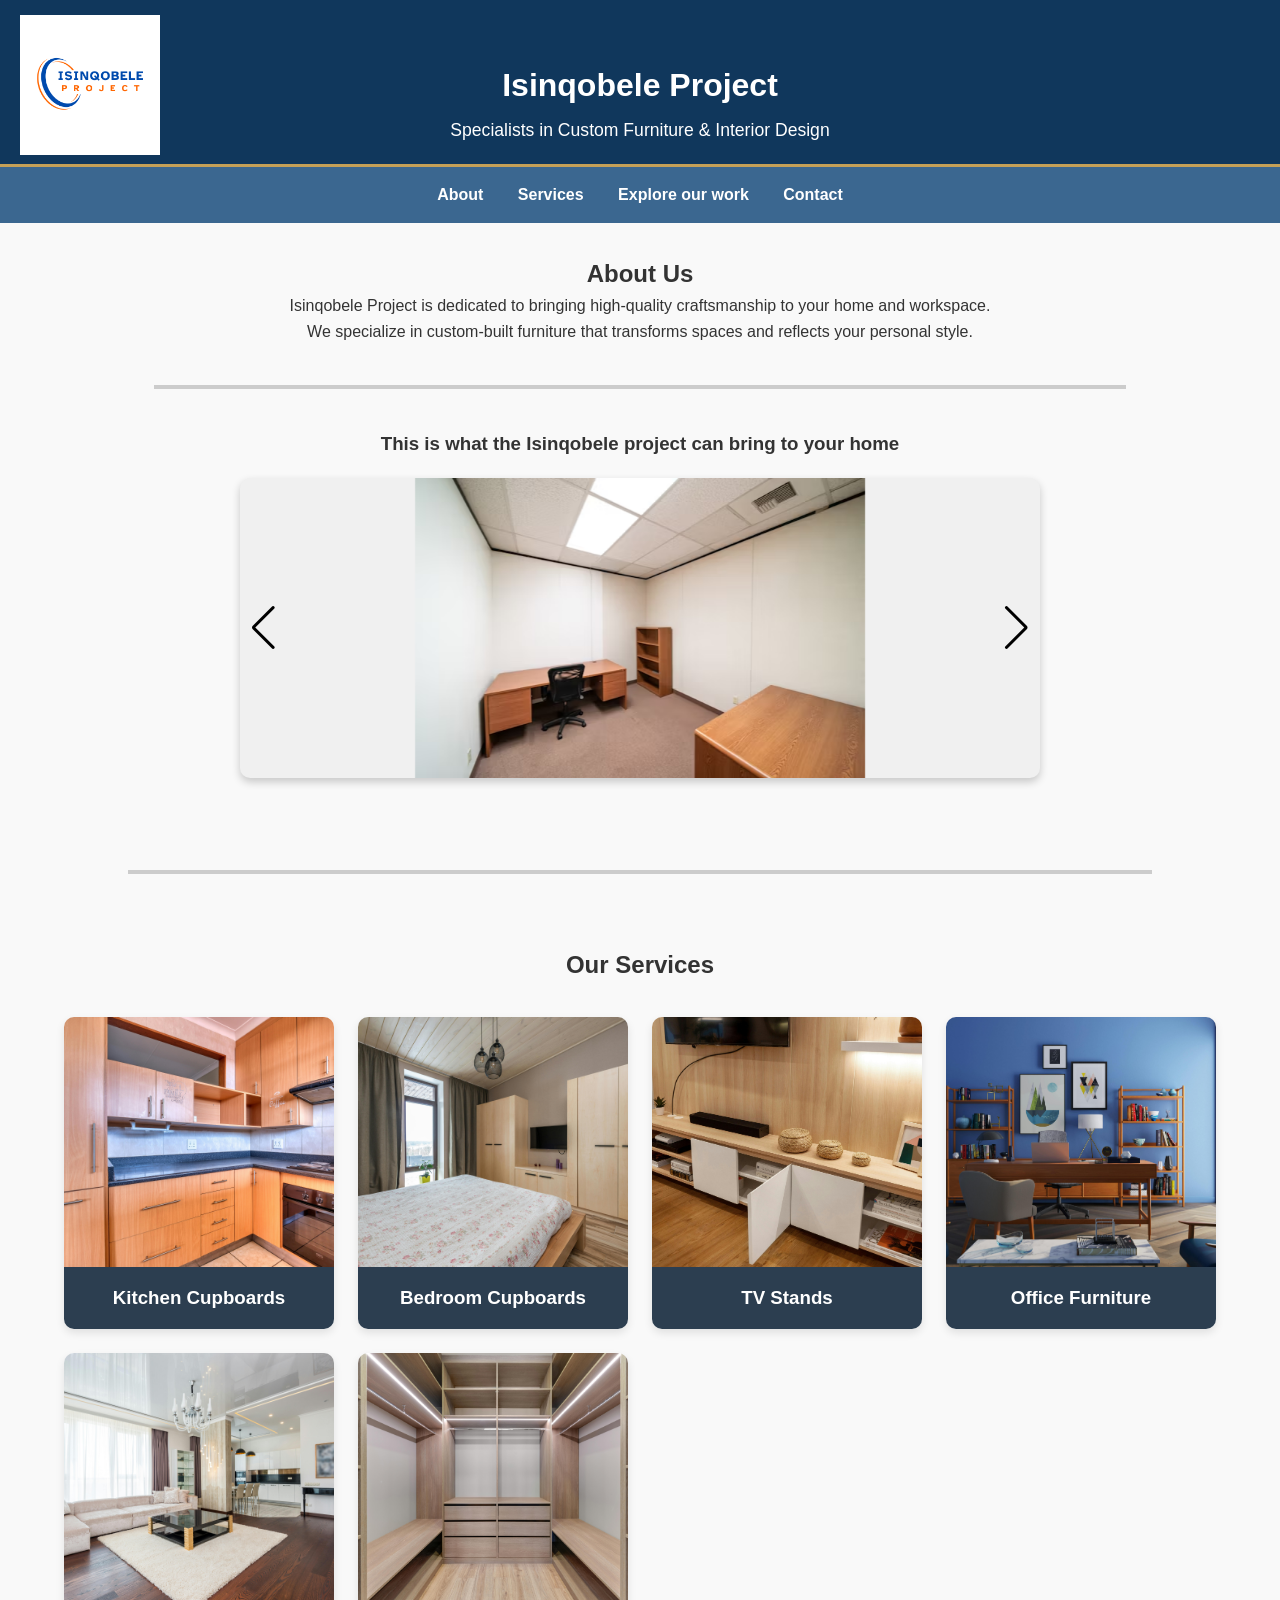
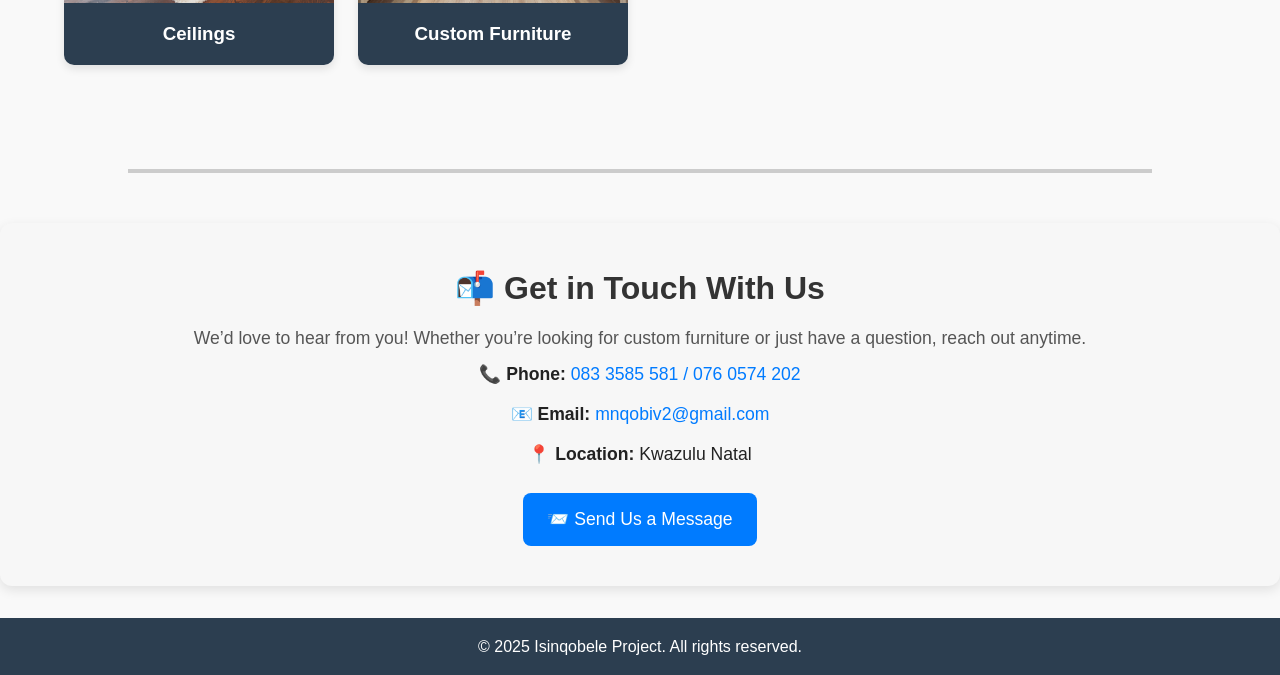
<file: index.html>
<!DOCTYPE html>
<html lang="en">
<head>
  <meta charset="UTF-8">
  <meta name="viewport" content="width=device-width, initial-scale=1">
  <title>Isinqobele Project</title>

  <!-- Swiper CSS -->
  <link rel="stylesheet" href="https://unpkg.com/swiper/swiper-bundle.min.css" />
  <link rel="stylesheet" href="css/style.css">
</head>
<body>

  <header class="site-header">
    <div class="logo-top-left">
      <img src="Images/logo/isinqobele (p).png" alt="Isinqobele Project Logo">
    </div>
    <div class="header-content">
      <h1>Isinqobele Project</h1>
      <p>Specialists in Custom Furniture & Interior Design</p>
    </div>
  </header>
  

  <nav>
    <a href="#about">About</a>
    <a href="#services">Services</a>
    <a href="gallery.html">Explore our work</a>
    <a href="#contact">Contact</a>
  </nav>

  <section id="about">
    <h2>About Us</h2>
    <p>Isinqobele Project is dedicated to bringing high-quality craftsmanship to your home and workspace. 
      <br>We specialize in custom-built furniture that transforms spaces and reflects your personal style.</p>

      <hr class="thick-divider">

      <div style="text-align: center;">
        <h3>This is what the Isinqobele project can bring to your home</h3>
      </div>
    
      <!-- Swiper HTML -->
      <div class="swiper">
        <div class="swiper-wrapper">
          <div class="swiper-slide"><img src="Images/Kitchen & Bedroom Built-in Cupboards/p2.avif" /></div>
          <div class="swiper-slide"><img src="Images/Office Furniture/p3.avif" /></div>
          <div class="swiper-slide"><img src="Images/TV Stands/p4.webp" /></div>
          <div class="swiper-slide"><img src="Images/backgroung_picture-main/Ceiling.jpg" /></div>
        </div>
    
        <!-- Navigation arrows -->
        <div class="swiper-button-prev"></div>
        <div class="swiper-button-next"></div>
      </div>
  </section>

  <hr class="thick-divider">

  <section id="services">
    <h2>Our Services</h2>
    <div class="services">
      <div class="service" onclick="toggleImage(this)">
        <img src="Images/backgroung_picture-main/Kitchen cupboard.jpg" alt="Kitchen Cupboards">
        <h3>Kitchen Cupboards</h3>
        <div class="text-overlay">
          <p>Beautiful, functional built-ins customized to your kitchen space.</p>
        </div>
      </div>

      <div class="service" onclick="toggleImage(this)">
        <img src="Images/backgroung_picture-main/Bedroom Cupboards.jpg" alt="Bedroom Cupboards">
        <h3>Bedroom Cupboards</h3>
        <div class="text-overlay">
          <p>Space-saving, stylish bedroom storage solutions.</p>
        </div>
      </div>

      <div class="service" onclick="toggleImage(this)">
        <img src="Images/backgroung_picture-main/TV Stands.jpg" alt="TV Stands">
        <h3>TV Stands</h3>
        <div class="text-overlay">
          <p>Modern and classic designs for your entertainment setup.</p>
        </div>
      </div>

      <div class="service" onclick="toggleImage(this)">
        <img src="Images/backgroung_picture-main/Office Furniture.jpg" alt="Office Furniture">
        <h3>Office Furniture</h3>
        <div class="text-overlay">
          <p>Desks, cabinets and office solutions for your productivity.</p>
        </div>
      </div>

      <div class="service" onclick="toggleImage(this)">
        <img src="Images/backgroung_picture-main/Ceiling.jpg" alt="Ceilings">
        <h3>Ceilings</h3>
        <div class="text-overlay">
          <p>Elegant and durable ceiling installations for any room.</p>
        </div>
      </div>

      <div class="service" onclick="toggleImage(this)">
        <img src="Images/backgroung_picture-main/Custom Furniture.jpg" alt="Custom Furniture">
        <h3>Custom Furniture</h3>
        <div class="text-overlay">
          <p>We build any type of furniture tailored to your needs.</p>
        </div>
      </div>
    </div>
  </section>

  <hr class="thick-divider">

  <section id="contact" class="contact-section">
    <h2>📬 Get in Touch With Us</h2>
    <p>We’d love to hear from you! Whether you’re looking for custom furniture or just have a question, reach out anytime.</p>
    
    <div class="contact-info">
      <div class="contact-item">
        <strong>📞 Phone:</strong> <a href="tel:0123456789">083 3585 581 /
          076 0574 202 </a>
      </div>
      <div class="contact-item">
        <strong>📧 Email:</strong> <a href="mailto:info@isinqobeleproject.co.za">mnqobiv2@gmail.com </a>
      </div>
      <div class="contact-item">
        <strong>📍 Location:</strong> Kwazulu Natal
      </div>
    </div>
  
    <a href="mailto:mnqobiv2@gmail.com" class="cta-button">📨 Send Us a Message</a>
  </section>
  

  <footer>
    &copy; 2025 Isinqobele Project. All rights reserved.
  </footer>

  <!-- Swiper JS -->
  <script src="https://unpkg.com/swiper/swiper-bundle.min.js"></script>

  <!-- Swiper Init -->
  <script>
    new Swiper('.swiper', {
      direction: 'horizontal',
      loop: true,
      autoplay: {
        delay: 3000,
      },
      navigation: {
        nextEl: '.swiper-button-next',
        prevEl: '.swiper-button-prev'
      }
    });
  </script>

  <!-- Image toggle zoom -->
  <script>
    function toggleImage(serviceElement) {
      if (serviceElement.classList.contains('zoom')) {
        serviceElement.classList.remove('zoom');
      } else {
        document.querySelectorAll('.service').forEach(service => {
          service.classList.remove('zoom');
        });
        serviceElement.classList.add('zoom');
      }
    }
  </script>

</body>
</html>
</file>
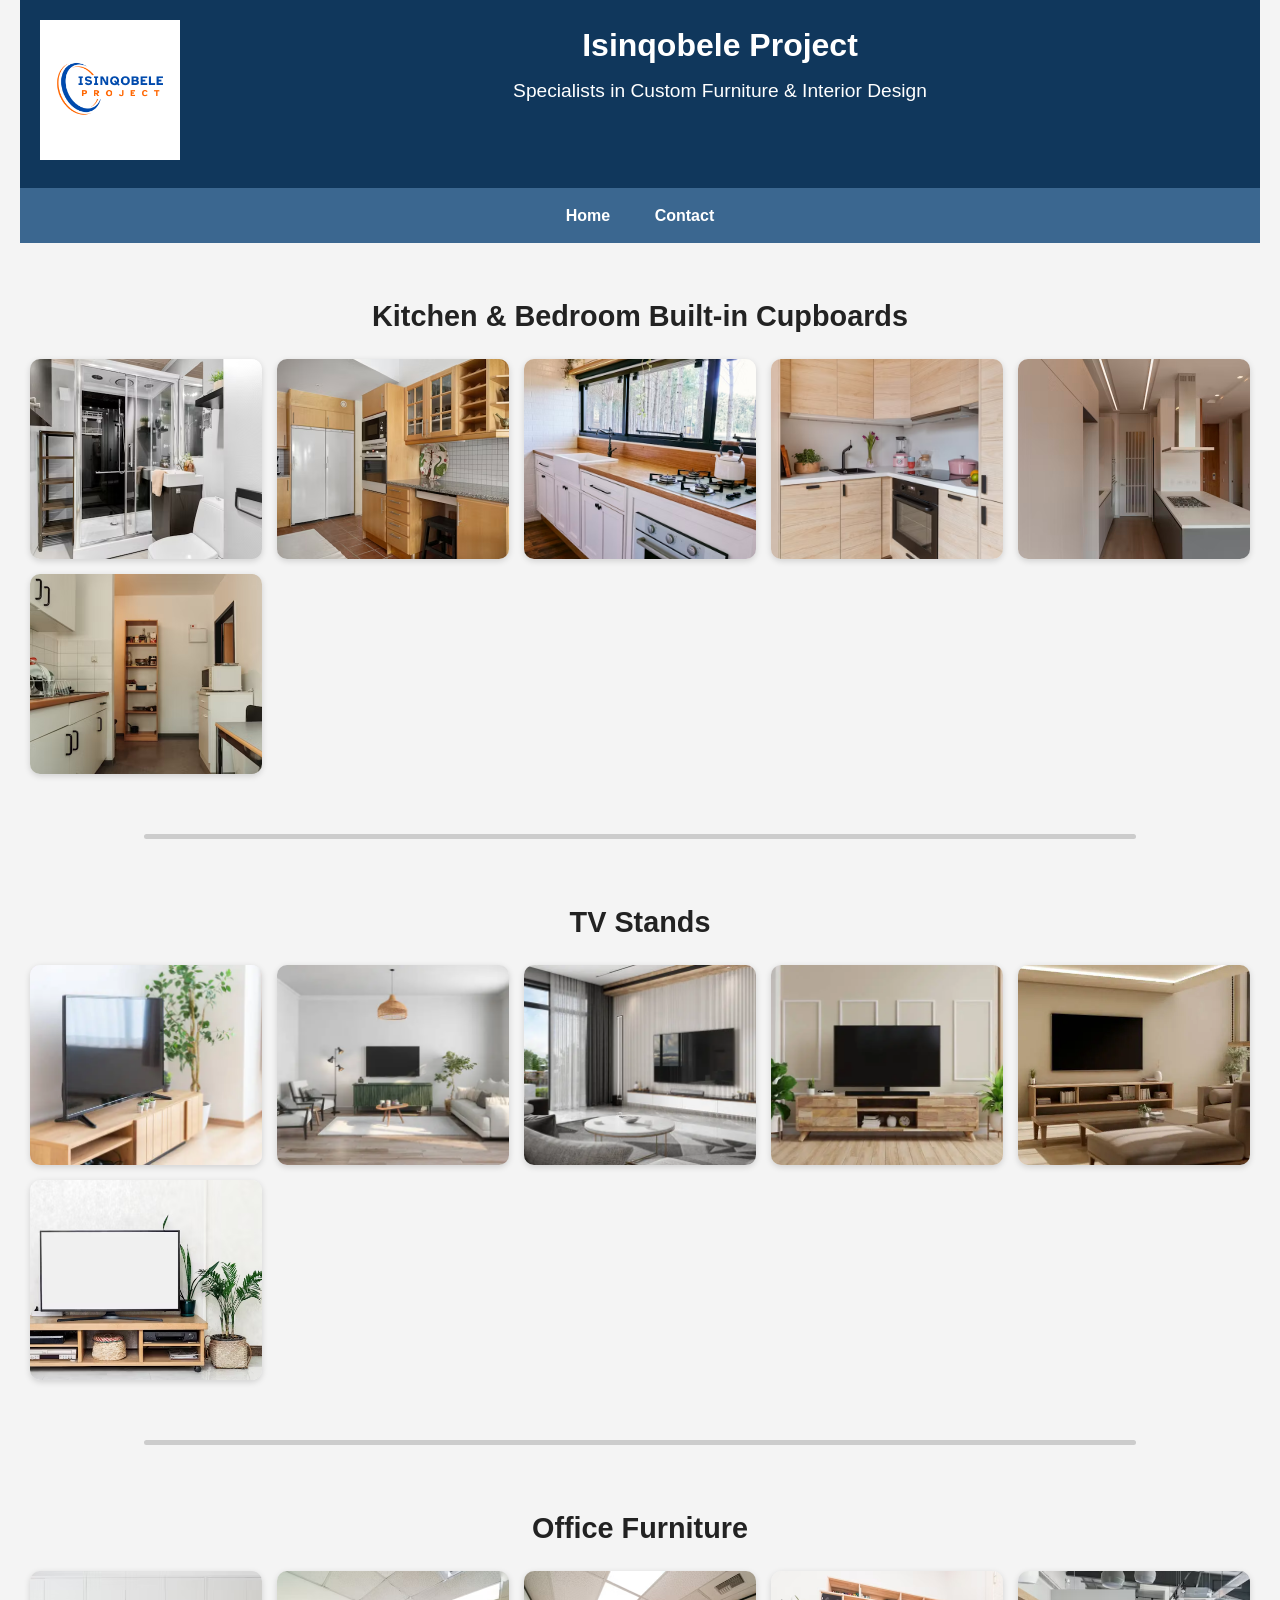
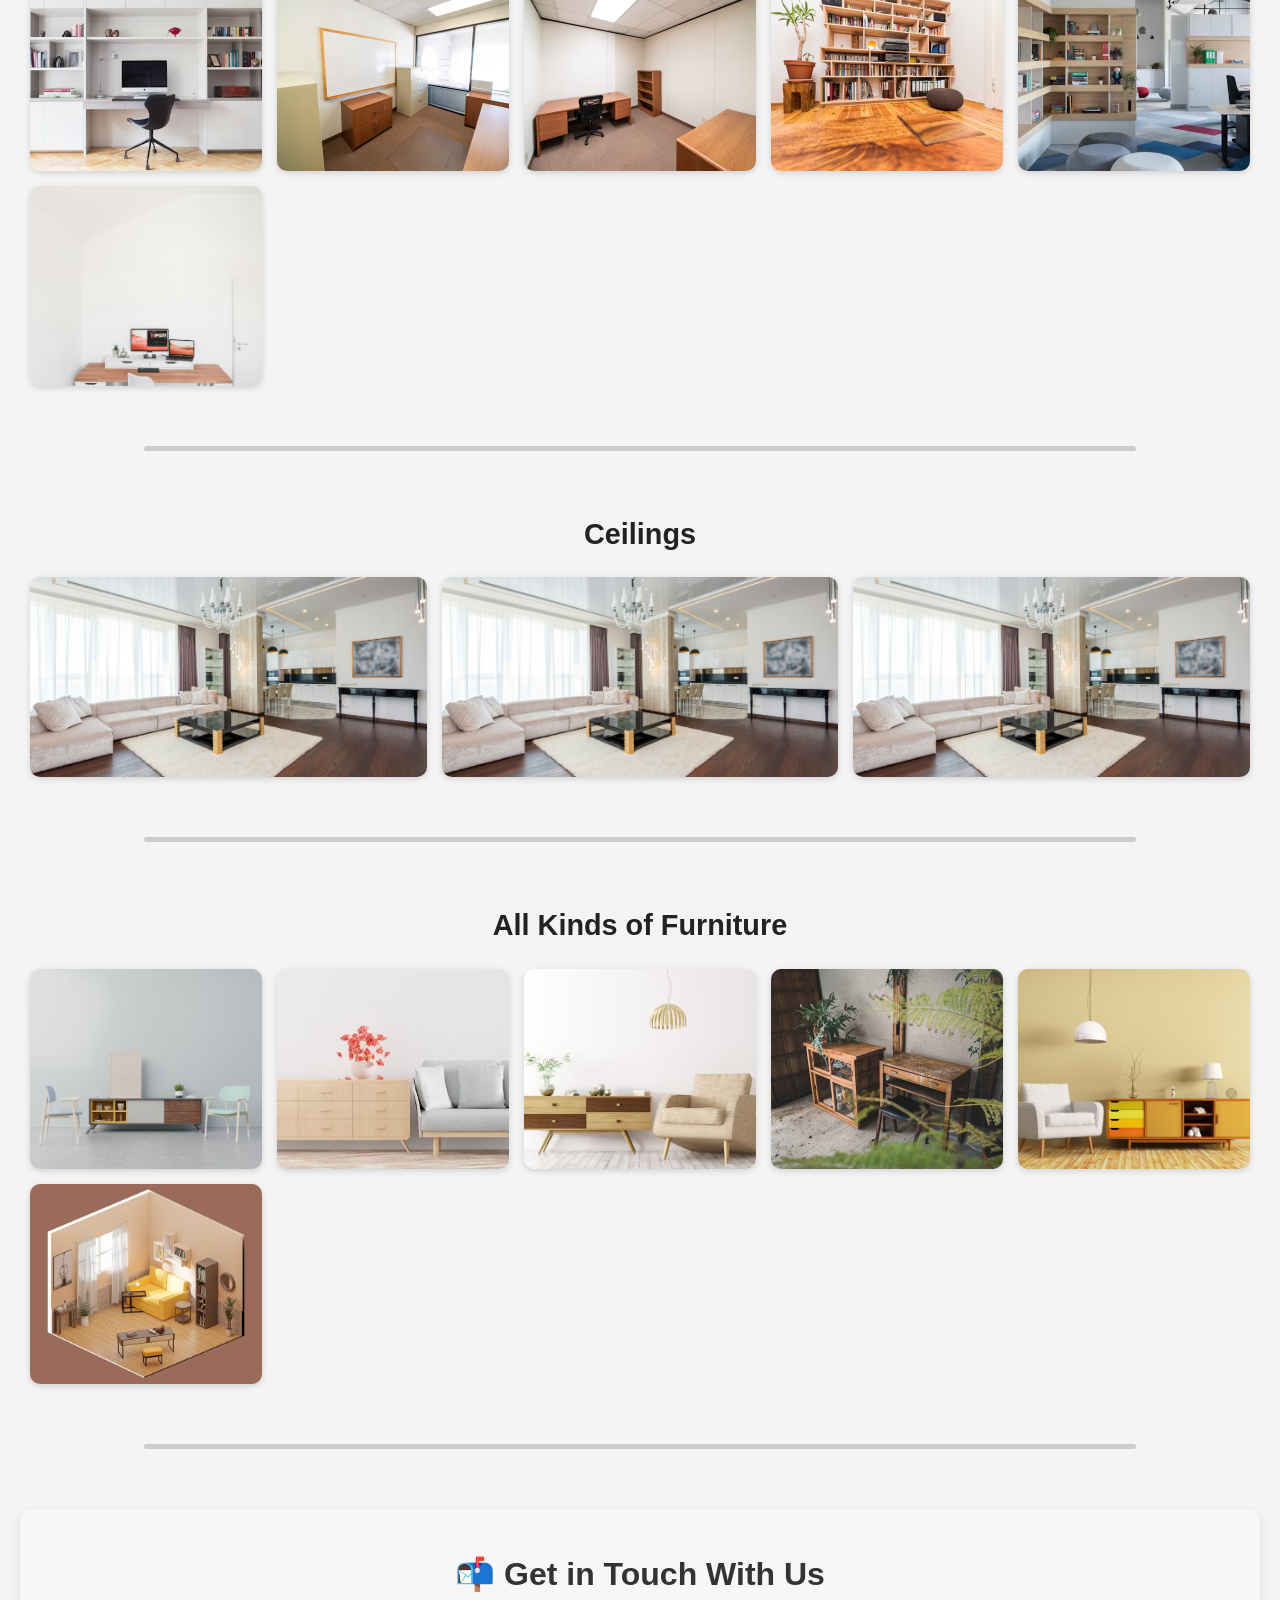
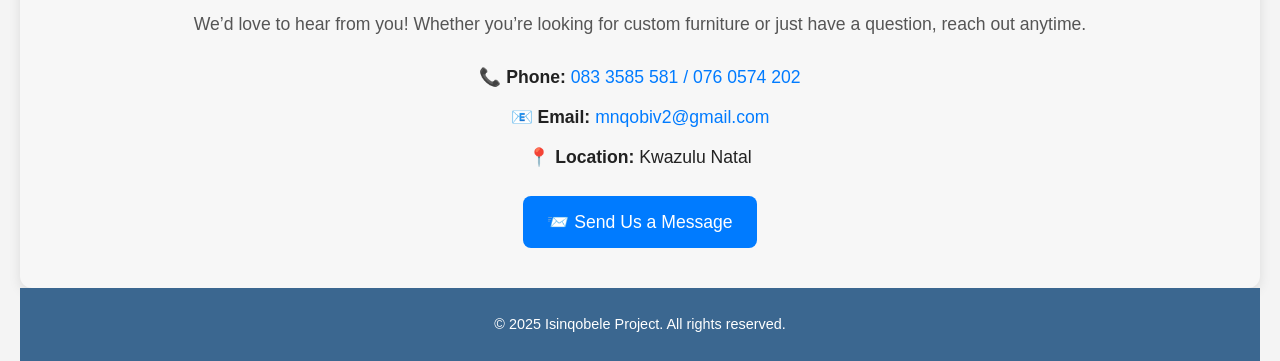
<file: gallery.html>
<!DOCTYPE html>
<html lang="en">
<head>
  <meta charset="UTF-8" />
  <meta name="viewport" content="width=device-width, initial-scale=1" />
  <title>Furniture Gallery</title>
  <link rel="stylesheet" href="css/gallery.css" />
</head>
<body>

  <header>
    <div class="logo-top-left">
      <a href="index.html"><img src="Images/logo/isinqobele (p).png" alt="Isinqobele Project Logo"></a>
    </div>
    <div class="header-text">
      <h1>Isinqobele Project</h1>
      <p>Specialists in Custom Furniture & Interior Design</p>
    </div>
  </header>
  

  <nav>
    <a href="index.html">Home</a>
    <a href="#contact">Contact</a>
  </nav>

  <div class="gallery-section">
    <h2>Kitchen & Bedroom Built-in Cupboards</h2>
    <div class="gallery">
      <img src="Images/Kitchen & Bedroom Built-in Cupboards/p1.avif" alt="Kitchen Cupboard">
      <img src="Images/Kitchen & Bedroom Built-in Cupboards/p2.avif" alt="Bedroom Cupboard">
      <img src="Images/Kitchen & Bedroom Built-in Cupboards/p3.avif" alt="Kitchen Cupboard">
      <img src="Images/Kitchen & Bedroom Built-in Cupboards/p4.avif" alt="Kitchen Cupboard">
      <img src="Images/Kitchen & Bedroom Built-in Cupboards/p5.avif" alt="Kitchen Cupboard">
      <img src="Images/Kitchen & Bedroom Built-in Cupboards/p6.avif" alt="Kitchen Cupboard">
    </div>
    <!-- Lightbox Modal -->
    <div id="lightbox" class="lightbox">
        <span class="close">&times;</span>
        <img class="lightbox-content" id="lightbox-img">
        <div class="lightbox-controls">
        <button id="prevBtn">&#10094;</button>
        <button id="nextBtn">&#10095;</button>
        </div>
    </div>
    
    
  
  </div>
  <hr class="thick-divider">

  <div class="gallery-section">
    <h2>TV Stands</h2>
    <div class="gallery">
      <img src="Images/TV Stands/p1.webp" alt="TV Stand">
      <img src="Images/TV Stands/p2.webp" alt="TV Stand">
      <img src="Images/TV Stands/p3.webp" alt="TV Stand">
      <img src="Images/TV Stands/p4.webp" alt="TV Stand">
      <img src="Images/TV Stands/p5.webp" alt="TV Stand">
      <img src="Images/TV Stands/p6.avif" alt="TV Stand">
    </div>
    <!-- Lightbox Modal -->
    <div id="lightbox" class="lightbox">
        <span class="close">&times;</span>
        <img class="lightbox-content" id="lightbox-img">
        <div class="lightbox-controls">
        <button id="prevBtn">&#10094;</button>
        <button id="nextBtn">&#10095;</button>
        </div>
    </div>
    
   
  </div>
  <hr class="thick-divider">

  <div class="gallery-section">
    <h2>Office Furniture</h2>
    <div class="gallery">
      <img src="Images/Office Furniture/p1.avif" alt="Office Desk">
      <img src="Images/Office Furniture/p2.avif" alt="Office Chair">
      <img src="Images/Office Furniture/p3.avif" alt="Office Chair">
      <img src="Images/Office Furniture/p4.avif" alt="Office Chair">
      <img src="Images/Office Furniture/p5.avif" alt="Office Chair">
      <img src="Images/Office Furniture/p6.jpg" alt="Office Chair">

    </div>
    <!-- Lightbox Modal -->
    <div id="lightbox" class="lightbox">
        <span class="close">&times;</span>
        <img class="lightbox-content" id="lightbox-img">
        <div class="lightbox-controls">
        <button id="prevBtn">&#10094;</button>
        <button id="nextBtn">&#10095;</button>
        </div>
    </div>
    
    
  </div>
  <hr class="thick-divider">

  <div class="gallery-section">
    <h2>Ceilings</h2>
    <div class="gallery">
      <img src="Images/Ceilings/p1.jpg" alt="Ceiling Design">
      <img src="Images/Ceilings/p2.jpg" alt="Ceiling Lights">
      <img src="Images/Ceilings/p3.jpg" alt="Ceiling Lights">

    </div>
    <!-- Lightbox Modal -->
    <div id="lightbox" class="lightbox">
        <span class="close">&times;</span>
        <img class="lightbox-content" id="lightbox-img">
        <div class="lightbox-controls">
        <button id="prevBtn">&#10094;</button>
        <button id="nextBtn">&#10095;</button>
        </div>
    </div>
    
    
  </div>
  <hr class="thick-divider">

  <div class="gallery-section">
    <h2>All Kinds of Furniture</h2>
    <div class="gallery">
        <img src="Images/All Kinds of Furniture/p1.avif" alt="Furniture">
      <img src="Images/All Kinds of Furniture/p2.avif" alt="Furniture">
      <img src="Images/All Kinds of Furniture/p3.avif" alt="Furniture">
      <img src="Images/All Kinds of Furniture/p4.avif" alt="Furniture">
      <img src="Images/All Kinds of Furniture/p5.avif" alt="Furniture">
      <img src="Images/All Kinds of Furniture/p6.avif" alt="Furniture">
    </div>
    <!-- Lightbox Modal -->
    <div id="lightbox" class="lightbox">
        <span class="close">&times;</span>
        <img class="lightbox-content" id="lightbox-img">
        <div class="lightbox-controls">
        <button id="prevBtn">&#10094;</button>
        <button id="nextBtn">&#10095;</button>
        </div>
    </div>
    
    

  </div>

  <hr class="thick-divider">

  <section id="contact" class="contact-section">
    <h2>📬 Get in Touch With Us</h2>
    <p>We’d love to hear from you! Whether you’re looking for custom furniture or just have a question, reach out anytime.</p>
    
    <div class="contact-info">
      <div class="contact-item">
        <strong>📞 Phone:</strong> <a href="tel:0123456789">083 3585 581 /
          076 0574 202 </a>
      </div>
      <div class="contact-item">
        <strong>📧 Email:</strong> <a href="mailto:info@isinqobeleproject.co.za">mnqobiv2@gmail.com </a>
      </div>
      <div class="contact-item">
        <strong>📍 Location:</strong> Kwazulu Natal
      </div>
    </div>
  
    <a href="mailto:mnqobiv2@gmail.com" class="cta-button">📨 Send Us a Message</a>
  </section>

  <footer>
    &copy; 2025 Isinqobele Project. All rights reserved.
  </footer>
</body>
</html>


<script src="js/gallary_js/gallery.js"></script>
</file>
<file: css/style.css>
/* Reset some defaults */
* {
  margin: 0;
  padding: 0;
  box-sizing: border-box;
}

body {
  font-family: Arial, sans-serif;
  line-height: 1.6;
  background-color: #f9f9f9;
  color: #333;
}

.site-header {
  position: sticky;
  background-color: #10375C;
  padding: 60px 20px 20px; /* add top padding to make space for logo */
  text-align: center;
  border-bottom: 3px solid #c5a057;
}

.logo-top-left {
  position: absolute;
  top: 15px;
  left: 20px;
}

.logo-top-left img {
  height: 140px;
}

.header-content h1 {
  font-size: 2rem;
  margin: 0;
  color: #FFFFFF;
}

.header-content p {
  font-size: 1.1rem;
  color: #FFFFFF;
  margin-top: 5px;
}




nav {
  background-color: #3B6790;
  text-align: center;
  padding: 15px 0;
}

nav a {
  color: white;
  text-decoration: none;
  margin: 0 15px;
  font-weight: bold;
  transition: color 0.3s;
}

nav a:hover {
  color: #f1c40f;
}

/* Swiper Styles */
.swiper {
  width: 100%;
  max-width: 800px;
  height: 300px;
  margin: 20px auto;
  border-radius: 10px;
  overflow: hidden;
  box-shadow: 0 4px 8px rgba(0, 0, 0, 0.2);
  background-color: #f0f0f0; /* Optional: to show the background where image doesn't fill */
}

.swiper {
  width: 100%;
  max-width: 800px;
  height: 300px;
  margin: 20px auto;
  border-radius: 10px;
  overflow: hidden;
  box-shadow: 0 4px 8px rgba(0, 0, 0, 0.2);
}

.swiper-slide img {
  width: 100%;
  height: 100%;
  object-fit: contain; /* Shows full image with space if necessary */
}

.swiper-button-prev,
.swiper-button-next {
  color: #000;
}





/* Sections */
section {
  padding: 2rem;
  text-align: center;
}

.thick-divider {
  border: 0;
  height: 4px;
  background: #ccc;
  margin: 40px auto;
  width: 80%;
}

/* Services Grid */
.services {
  display: grid;
  grid-template-columns: repeat(auto-fit, minmax(250px, 1fr));
  gap: 1.5rem;
  padding: 2rem;
}

.service {
  position: relative;
  overflow: hidden;
  cursor: pointer;
  transition: transform 0.3s ease;
  border-radius: 10px;
  box-shadow: 0 4px 8px rgba(0,0,0,0.1);
  background: white;
}

.service img {
  width: 100%;
  height: 250px;
  object-fit: cover;
  transition: transform 0.4s ease;
  display: block;
}

.service h3 {
  margin: 0;
  padding: 1rem;
  background-color: #2c3e50;
  color: white;
}

/* Zoom effect */
.service.zoom img {
  transform: scale(1.1);
}

.text-overlay {
  position: absolute;
  bottom: 0;
  background: rgba(0,0,0,0.6);
  color: white;
  width: 100%;
  padding: 1rem;
  opacity: 0;
  transition: opacity 0.3s;
}

.service:hover .text-overlay {
  opacity: 1;
}

/* Contact and Footer */
#contact p {
  margin: 0.5rem 0;
}

.contact-section {
  background: #f7f7f7;
  padding: 40px 20px;
  text-align: center;
  border-radius: 12px;
  margin-top: 50px;
  box-shadow: 0 4px 12px rgba(0, 0, 0, 0.1);
}

.contact-section h2 {
  font-size: 2em;
  margin-bottom: 10px;
  color: #333;
}

.contact-section p {
  color: #555;
  font-size: 1.1em;
  margin-bottom: 25px;
}

.contact-info {
  display: flex;
  flex-direction: column;
  gap: 12px;
  align-items: center;
  margin-bottom: 25px;
}

.contact-item {
  font-size: 1.1em;
  color: #222;
}

.contact-item a {
  color: #007bff;
  text-decoration: none;
}

.cta-button {
  display: inline-block;
  background-color: #007bff;
  color: white;
  padding: 12px 24px;
  border-radius: 8px;
  font-size: 1.1em;
  text-decoration: none;
  transition: background-color 0.3s ease;
}

.cta-button:hover {
  background-color: #0056b3;
}


footer {
  background-color: #2c3e50;
  color: white;
  text-align: center;
  padding: 1rem;
  margin-top: 2rem;
}
</file>
<file: css/gallery.css>
/* Reset & Base */
* {
  box-sizing: border-box;
  margin: 0;
  padding: 0;
}

body {
  font-family: 'Segoe UI', sans-serif;
  line-height: 1.6;
  background-color: #f4f4f4;
  color: #333;
  padding: 0 20px;
}

/* Header */
/* Header container */
header {
  display: flex;
  align-items: flex-start; /* Align items to top */
  padding: 20px;
  background-color: #10375C;
  gap: 20px; /* Space between logo and text */
}

/* Logo container */
.logo-top-left img {
  height: 140px;
}

/* Header text container */
.header-text {
  flex: 1;
  display: flex;
  flex-direction: column;
  justify-content: flex-start;
  align-items: center;
  justify-content: center;
}

/* Title */
.header-text h1 {
  margin: 0;
  font-size: 2em;
  color: #FFFFFF;
  text-align: center;
}

/* Subtitle */
.header-text p {
  margin: 5px 0 0;
  font-size: 1.2em;
  color: #FFFFFF;
  text-align: center;
}

/* Navigation */
nav {
  background-color: #3B6790;
  text-align: center;
  padding: 15px 0;
}

nav a {
  color: #fff;
  text-decoration: none;
  font-weight: bold;
  margin: 0 20px;
  font-size: 1rem;
  transition: color 0.3s;
}

nav a:hover {
  color: #f1c40f;
}

/* Section Headings */
.gallery-section {
  margin: 50px 0;
  text-align: center;
}

.gallery-section h2 {
  font-size: 1.8rem;
  color: #222;
  margin-bottom: 20px;
}

/* Gallery Layout */
.gallery {
  display: grid;
  grid-template-columns: repeat(auto-fit, minmax(200px, 1fr));
  gap: 15px;
  padding: 0 10px;
}

.gallery img {
  width: 100%;
  height: 200px;
  object-fit: cover;
  border-radius: 10px;
  cursor: pointer;
  transition: transform 0.3s, box-shadow 0.3s;
  box-shadow: 0 2px 6px rgba(0,0,0,0.15);
}

.gallery img:hover {
  transform: scale(1.05);
  box-shadow: 0 4px 12px rgba(0,0,0,0.3);
}

/* Lightbox */
.lightbox {
  display: none;
  position: fixed;
  z-index: 9999;
  left: 0;
  top: 0;
  width: 100%;
  height: 100%;
  background-color: rgba(0, 0, 0, 0.95);
  justify-content: center;
  align-items: center;
  flex-direction: column;
}

.lightbox-content {
  max-width: 90%;
  max-height: 80%;
  border-radius: 12px;
  box-shadow: 0 0 25px rgba(255,255,255,0.2);
}

.close {
  position: absolute;
  top: 30px;
  right: 40px;
  color: #fff;
  font-size: 40px;
  cursor: pointer;
  z-index: 10000;
}

.lightbox-controls {
  margin-top: 15px;
}

.lightbox-controls button {
  background: none;
  border: none;
  color: white;
  font-size: 36px;
  margin: 0 15px;
  cursor: pointer;
  transition: color 0.3s;
}

.lightbox-controls button:hover {
  color: #aaa;
}

/* Divider */
.thick-divider {
  border: 0;
  height: 5px;
  background-color: #ccc;
  margin: 60px auto;
  width: 80%;
  border-radius: 5px;
}

/* Contact Section */
.contact-section {
  background: #f7f7f7;
  padding: 40px 20px;
  text-align: center;
  border-radius: 12px;
  margin-top: 50px;
  box-shadow: 0 4px 12px rgba(0, 0, 0, 0.1);
}

.contact-section h2 {
  font-size: 2em;
  margin-bottom: 10px;
  color: #333;
}

.contact-section p {
  color: #555;
  font-size: 1.1em;
  margin-bottom: 25px;
}

.contact-info {
  display: flex;
  flex-direction: column;
  gap: 12px;
  align-items: center;
  margin-bottom: 25px;
}

.contact-item {
  font-size: 1.1em;
  color: #222;
}

.contact-item a {
  color: #007bff;
  text-decoration: none;
}

.cta-button {
  display: inline-block;
  background-color: #007bff;
  color: white;
  padding: 12px 24px;
  border-radius: 8px;
  font-size: 1.1em;
  text-decoration: none;
  transition: background-color 0.3s ease;
}

.cta-button:hover {
  background-color: #0056b3;
}

/* Footer */
footer {
  text-align: center;
  background-color: #3B6790;
  color: #fff;
  padding: 25px 10px;
  font-size: 0.9rem;
}
</file>
